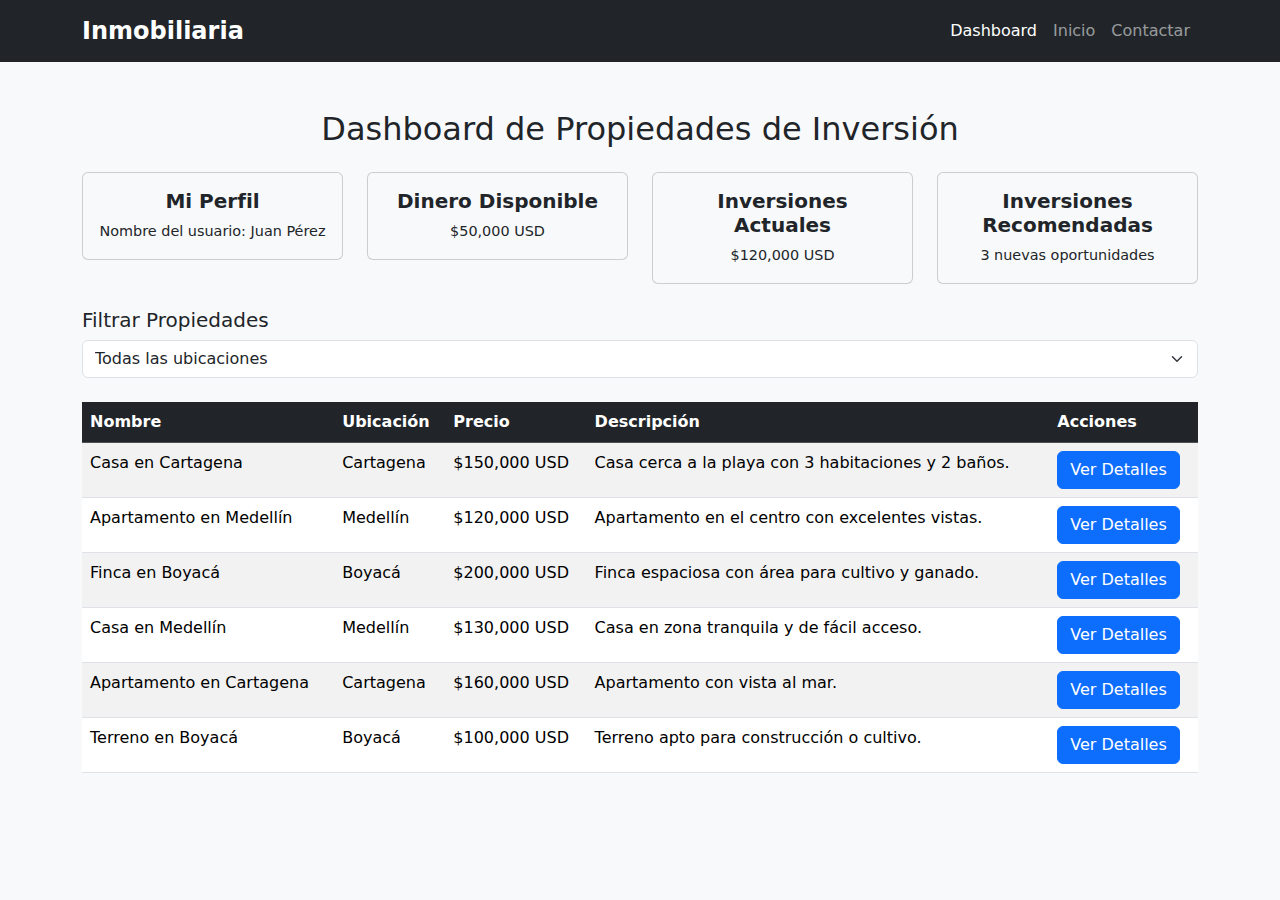
<file: dashboard.html>
<!DOCTYPE html>
<html lang="es">
<head>
    <meta charset="UTF-8">
    <meta name="viewport" content="width=device-width, initial-scale=1.0">
    <title>Dashboard de Inversión - Inmobiliaria</title>
    <link rel="stylesheet" href="https://cdnjs.cloudflare.com/ajax/libs/bootstrap/5.3.0/css/bootstrap.min.css">
    <link rel="stylesheet" href="styles.css">
</head>
<body>
    <!-- Barra de navegación -->
    <nav class="navbar navbar-expand-lg navbar-dark bg-dark">
        <div class="container">
            <a class="navbar-brand" href="index.html">Inmobiliaria</a>
            <button class="navbar-toggler" type="button" data-bs-toggle="collapse" data-bs-target="#navbarNav" aria-controls="navbarNav" aria-expanded="false" aria-label="Toggle navigation">
                <span class="navbar-toggler-icon"></span>
            </button>
            <div class="collapse navbar-collapse" id="navbarNav">
                <ul class="navbar-nav ms-auto">
                    <li class="nav-item">
                        <a class="nav-link active" href="dashboard.html">Dashboard</a>
                    </li>
                    <li class="nav-item">
                        <a class="nav-link" href="index.html">Inicio</a>
                    </li>
                    <li class="nav-item">
                        <a class="nav-link" href="#">Contactar</a>
                    </li>
                </ul>
            </div>
        </div>
    </nav>

    <!-- Dashboard de Propiedades -->
    <div class="container mt-5">
        <h2 class="text-center mb-4">Dashboard de Propiedades de Inversión</h2>
        
        <!-- Información de usuario y datos de inversión -->
        <div class="row mb-4">
            <div class="col-md-3">
                <div class="card text-center bg-light">
                    <div class="card-body">
                        <h5 class="card-title">Mi Perfil</h5>
                        <p class="card-text">Nombre del usuario: Juan Pérez</p>
                    </div>
                </div>
            </div>
            <div class="col-md-3">
                <div class="card text-center bg-light">
                    <div class="card-body">
                        <h5 class="card-title">Dinero Disponible</h5>
                        <p class="card-text">$50,000 USD</p>
                    </div>
                </div>
            </div>
            <div class="col-md-3">
                <div class="card text-center bg-light">
                    <div class="card-body">
                        <h5 class="card-title">Inversiones Actuales</h5>
                        <p class="card-text">$120,000 USD</p>
                    </div>
                </div>
            </div>
            <div class="col-md-3">
                <div class="card text-center bg-light">
                    <div class="card-body">
                        <h5 class="card-title">Inversiones Recomendadas</h5>
                        <p class="card-text">3 nuevas oportunidades</p>
                    </div>
                </div>
            </div>
        </div>

        <!-- Filtro de propiedades -->
        <div class="mb-4">
            <h5>Filtrar Propiedades</h5>
            <select id="filter-location" class="form-select mb-3" onchange="filterProperties()">
                <option value="all">Todas las ubicaciones</option>
                <option value="Cartagena">Cartagena</option>
                <option value="Medellín">Medellín</option>
                <option value="Boyacá">Boyacá</option>
            </select>
        </div>

        <!-- Tabla de propiedades -->
        <table class="table table-striped">
            <thead class="table-dark">
                <tr>
                    <th>Nombre</th>
                    <th>Ubicación</th>
                    <th>Precio</th>
                    <th>Descripción</th>
                    <th>Acciones</th>
                </tr>
            </thead>
            <tbody id="property-table">
                <!-- Aquí se llenarán las filas de propiedades desde script.js -->
            </tbody>
        </table>
    </div>

    <script src="https://cdnjs.cloudflare.com/ajax/libs/bootstrap/5.3.0/js/bootstrap.bundle.min.js"></script>
    <script>
        // Lista de propiedades
        const properties = [
            { name: "Casa en Cartagena", location: "Cartagena", price: "$150,000 USD", description: "Casa cerca a la playa con 3 habitaciones y 2 baños." },
            { name: "Apartamento en Medellín", location: "Medellín", price: "$120,000 USD", description: "Apartamento en el centro con excelentes vistas." },
            { name: "Finca en Boyacá", location: "Boyacá", price: "$200,000 USD", description: "Finca espaciosa con área para cultivo y ganado." },
            { name: "Casa en Medellín", location: "Medellín", price: "$130,000 USD", description: "Casa en zona tranquila y de fácil acceso." },
            { name: "Apartamento en Cartagena", location: "Cartagena", price: "$160,000 USD", description: "Apartamento con vista al mar." },
            { name: "Terreno en Boyacá", location: "Boyacá", price: "$100,000 USD", description: "Terreno apto para construcción o cultivo." }
        ];

        // Función para mostrar propiedades
        function displayProperties(filteredProperties) {
            const propertyTable = document.getElementById('property-table');
            propertyTable.innerHTML = ""; // Limpiar tabla antes de mostrar

            filteredProperties.forEach(property => {
                const row = document.createElement('tr');
                row.innerHTML = `
                    <td>${property.name}</td>
                    <td>${property.location}</td>
                    <td>${property.price}</td>
                    <td>${property.description}</td>
                    <td><button class="btn btn-primary" onclick="showDetails('${property.name}', '${property.location}', '${property.price}', '${property.description}')">Ver Detalles</button></td>
                `;
                propertyTable.appendChild(row);
            });
        }

        // Filtrar propiedades por ubicación
        function filterProperties() {
            const location = document.getElementById('filter-location').value;
            const filteredProperties = location === 'all' ? properties : properties.filter(property => property.location === location);
            displayProperties(filteredProperties);
        }

        // Mostrar detalles de la propiedad
        function showDetails(name, location, price, description) {
            alert(`Detalles de la propiedad:\n\nNombre: ${name}\nUbicación: ${location}\nPrecio: ${price}\nDescripción: ${description}`);
        }

        // Inicializar mostrando todas las propiedades
        window.onload = () => displayProperties(properties);
    </script>
</body>
</html>
</file>
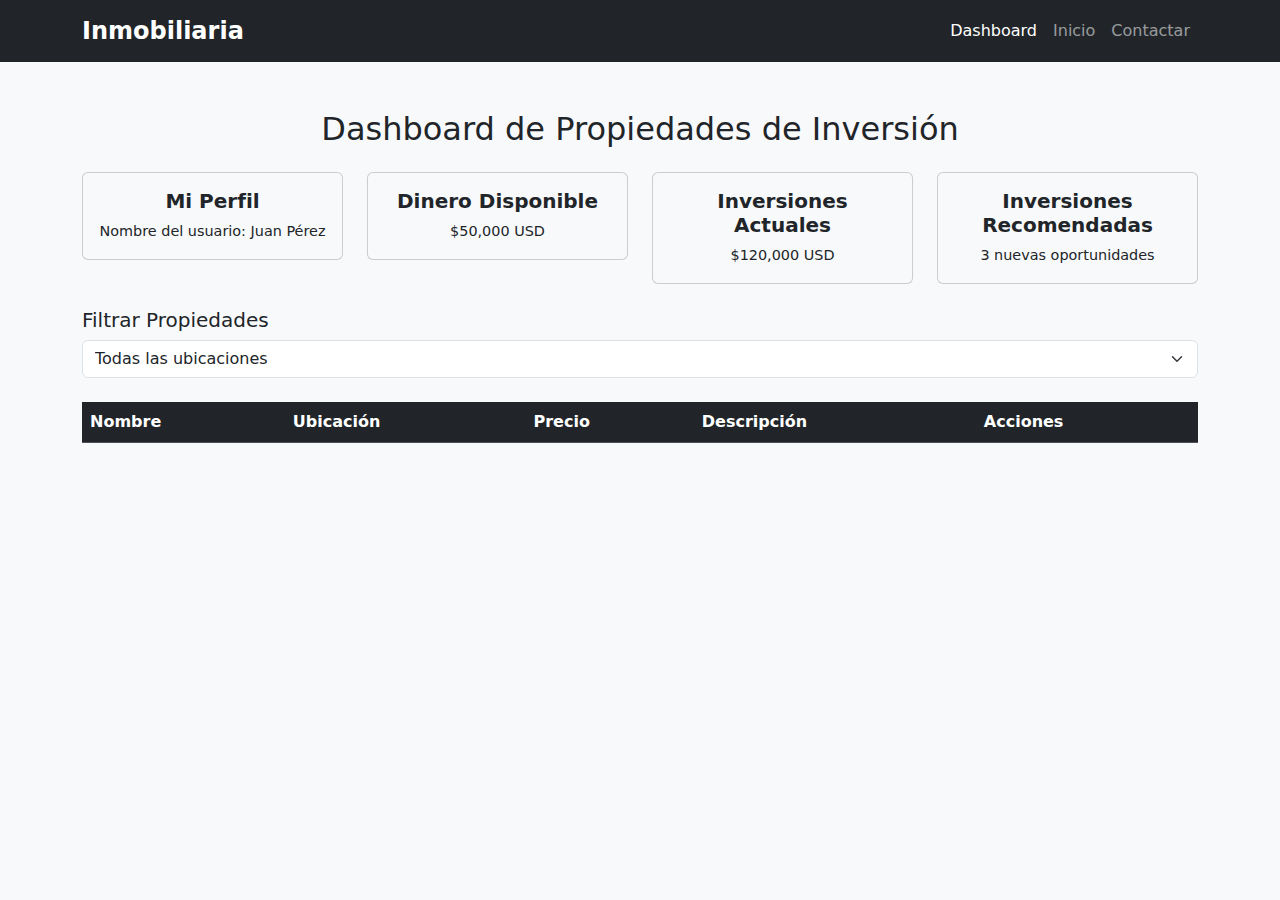
<file: propiedades.html>
<!DOCTYPE html>
<html lang="es">
<head>
    <meta charset="UTF-8">
    <meta name="viewport" content="width=device-width, initial-scale=1.0">
    <title>Dashboard de Inversión - Inmobiliaria</title>
    <link rel="stylesheet" href="https://cdnjs.cloudflare.com/ajax/libs/bootstrap/5.3.0/css/bootstrap.min.css">
    <link rel="stylesheet" href="styles.css">
</head>
<body>
    <!-- Barra de navegación -->
    <nav class="navbar navbar-expand-lg navbar-dark bg-dark">
        <div class="container">
            <a class="navbar-brand" href="index.html">Inmobiliaria</a>
            <button class="navbar-toggler" type="button" data-bs-toggle="collapse" data-bs-target="#navbarNav" aria-controls="navbarNav" aria-expanded="false" aria-label="Toggle navigation">
                <span class="navbar-toggler-icon"></span>
            </button>
            <div class="collapse navbar-collapse" id="navbarNav">
                <ul class="navbar-nav ms-auto">
                    <li class="nav-item">
                        <a class="nav-link active" href="dashboard.html">Dashboard</a>
                    </li>
                    <li class="nav-item">
                        <a class="nav-link" href="index.html">Inicio</a>
                    </li>
                    <li class="nav-item">
                        <a class="nav-link" href="#">Contactar</a>
                    </li>
                </ul>
            </div>
        </div>
    </nav>

    <!-- Dashboard de Propiedades -->
    <div class="container mt-5">
        <h2 class="text-center mb-4">Dashboard de Propiedades de Inversión</h2>
        
        <!-- Información de usuario y datos de inversión -->
        <div class="row mb-4">
            <div class="col-md-3">
                <div class="card text-center bg-light">
                    <div class="card-body">
                        <h5 class="card-title">Mi Perfil</h5>
                        <p class="card-text">Nombre del usuario: Juan Pérez</p>
                    </div>
                </div>
            </div>
            <div class="col-md-3">
                <div class="card text-center bg-light">
                    <div class="card-body">
                        <h5 class="card-title">Dinero Disponible</h5>
                        <p class="card-text">$50,000 USD</p>
                    </div>
                </div>
            </div>
            <div class="col-md-3">
                <div class="card text-center bg-light">
                    <div class="card-body">
                        <h5 class="card-title">Inversiones Actuales</h5>
                        <p class="card-text">$120,000 USD</p>
                    </div>
                </div>
            </div>
            <div class="col-md-3">
                <div class="card text-center bg-light">
                    <div class="card-body">
                        <h5 class="card-title">Inversiones Recomendadas</h5>
                        <p class="card-text">3 nuevas oportunidades</p>
                    </div>
                </div>
            </div>
        </div>

        <!-- Filtro de propiedades -->
        <div class="mb-4">
            <h5>Filtrar Propiedades</h5>
            <select id="filter-location" class="form-select mb-3" onchange="filterProperties()">
                <option value="all">Todas las ubicaciones</option>
                <option value="Cartagena">Cartagena</option>
                <option value="Medellín">Medellín</option>
                <option value="Boyacá">Boyacá</option>
            </select>
        </div>

        <!-- Tabla de propiedades -->
        <table class="table table-striped">
            <thead class="table-dark">
                <tr>
                    <th>Nombre</th>
                    <th>Ubicación</th>
                    <th>Precio</th>
                    <th>Descripción</th>
                    <th>Acciones</th>
                </tr>
            </thead>
            <tbody id="property-table">
                <!-- Aquí se llenarán las filas de propiedades desde script.js -->
            </tbody>
        </table>
    </div>

    <script src="https://cdnjs.cloudflare.com/ajax/libs/bootstrap/5.3.0/js/bootstrap.bundle.min.js"></script>
    <script>
        // Lista de propiedades
        const properties = [
            { name: "Casa en Cartagena", location: "Cartagena", price: "$150,000 USD", description: "Casa cerca a la playa con 3 habitaciones y 2 baños." },
            { name: "Apartamento en Medellín", location: "Medellín", price: "$120,000 USD", description: "Apartamento en el centro con excelentes vistas." },
            { name: "Finca en Boyacá", location: "Boyacá", price: "$200,000 USD", description: "Finca espaciosa con área para cultivo y ganado." },
            { name: "Casa en Medellín", location: "Medellín", price: "$130,000 USD", description: "Casa en zona tranquila y de fácil acceso." },
            { name: "Apartamento en Cartagena", location: "Cartagena", price: "$160,000 USD", description: "Apartamento con vista al mar." },
            { name: "Terreno en Boyacá", location: "Boyacá", price: "$100,000 USD", description: "Terreno apto para construcción o cultivo." }
        ];

        // Función para mostrar propiedades
        function displayProperties(filteredProperties) {
            const propertyTable = document.getElementById('property-table');
            propertyTable.innerHTML = ""; // Limpiar tabla antes de mostrar

            filteredProperties.forEach(property => {
                const row = document.createElement('tr');
                row.innerHTML = `
                    <td>${property.name}</td>
                    <td>${property.location}</td>
                    <td>${property.price}</td>
                    <td>${property.description}</td>
                    <td><button class="btn btn-primary" onclick="showDetails('${property.name}', '${property.location}', '${property.price}', '${property.description}')">Ver Detalles</button></td>
                `;
                propertyTable.appendChild(row);
            });
        }

        // Filtrar propiedades por ubicación
        function filterProperties() {
            const location = document.getElementById('filter-location').value;
            const filteredProperties = location === 'all' ? properties : properties.filter(property => property.location === location);
            displayProperties(filteredProperties);
        }

        // Mostrar detalles de la propiedad
        function showDetails(name, location, price, description) {
            alert(`Deta
</file>
<file: styles.css>
body {
    background-color: #f8f9fa;
}

.navbar-brand {
    font-size: 1.5rem;
    font-weight: bold;
}

#property-list .card {
    margin-bottom: 1.5rem;
}

.card-title {
    font-size: 1.25rem;
    font-weight: 600;
}

.card-text {
    font-size: 0.9rem;
}
</file>
